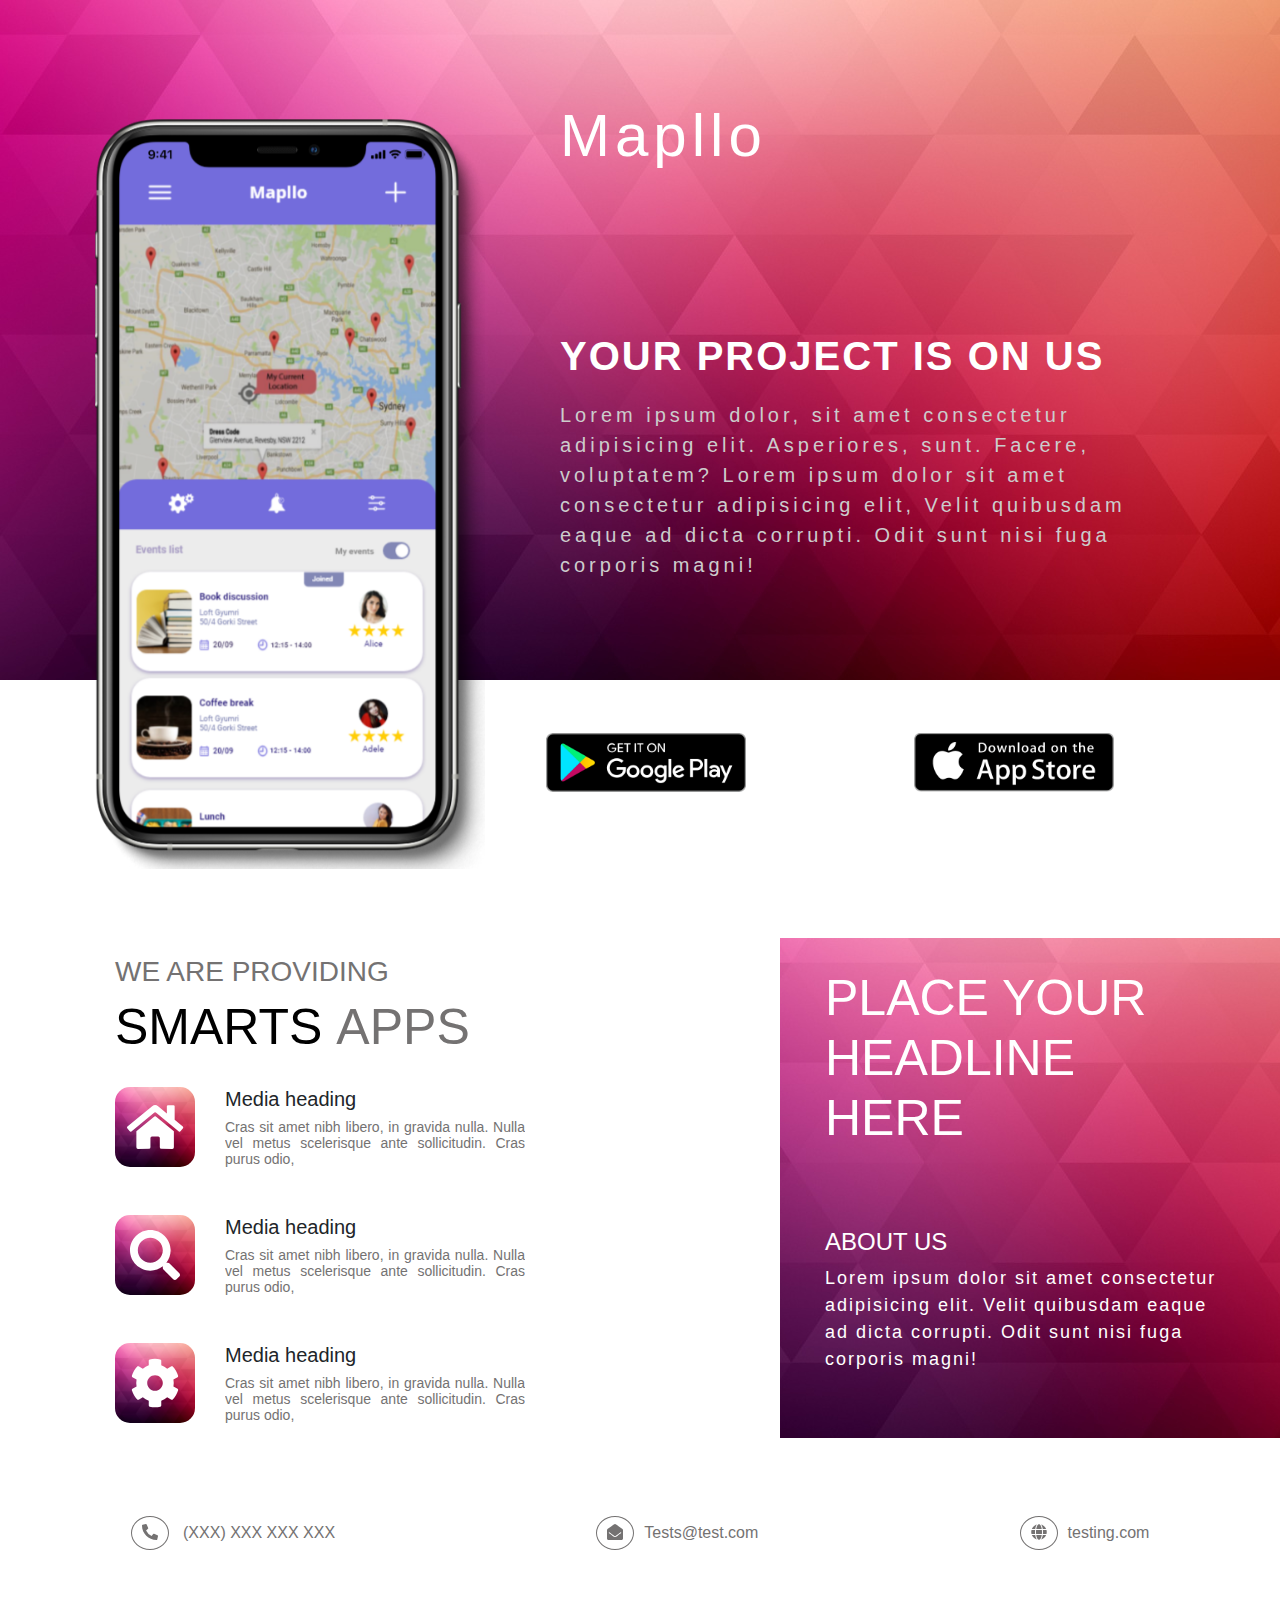
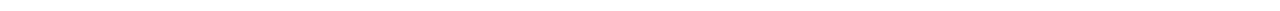
<file: index.html>
<!DOCTYPE html>
<html lang="en">

<head>
    <meta charset="UTF-8">
    <meta name="viewport" content="width=device-width, initial-scale=1.0">
    <meta http-equiv="X-UA-Compatible" content="IE=edge">
	<meta name="description" content="mobile aplication">
	<meta name="keywords" content="mobile aplication, mapllo">
    <title>MapLlo - Mobile Aplication</title>
    <link rel="stylesheet" href="./css/style.css">
    <link rel="stylesheet" href="./css/media.css">
    <link rel="stylesheet" href="./libs/fontawesome-free-5.13.1-web/css/all.css">
    <link rel="stylesheet" href="https://stackpath.bootstrapcdn.com/bootstrap/4.5.2/css/bootstrap.min.css"
        integrity="sha384-JcKb8q3iqJ61gNV9KGb8thSsNjpSL0n8PARn9HuZOnIxN0hoP+VmmDGMN5t9UJ0Z" crossorigin="anonymous">
</head>

<body>
    <header class="header">
        <div class="container">

            <div class="row">
                <div class="col-lg-5 mobile-block col-sm-12 col-12">

                    <img src="./img/Screenshot_2020.png" alt="" class="mobile">
                </div>
                <div class="col-lg-7 col-sm-12 col-12">
                    <h1>Mapllo</h1>
                    <div class="heder-text">
                        <h2>Your project is on us</h2>
                        <p>Lorem ipsum dolor, sit amet consectetur adipisicing elit. Asperiores, sunt. Facere,
                            voluptatem? Lorem ipsum dolor sit amet consectetur adipisicing elit, Velit quibusdam eaque
                            ad dicta
                            corrupti. Odit sunt nisi fuga corporis magni!
                        </p>
                    </div>

                </div>
            </div>
        </div>

    </header>

    <section>
        <div class="header-bottun">
            <a href="#" class="btn"><img src="./img/google.png" alt=""></a>
            <a href="#" class="btn"><img src="./img/app.png" alt=""></a>
        </div>
        <div class="section-content">
            <div class="container">


                <div class="providing">
                    <h6>We are providing</h6>
                    <h2>smarts <span>Apps</span></h2>
                    <div class="providin-blocks">

                        <div class="media">
                            <p class="media-icon"><i class="fas fa-home"></i></p>
                            <div class="media-body">
                                <h5 class="mt-0">Media heading</h5>
                                <p> Cras sit amet nibh libero, in gravida nulla. Nulla vel metus scelerisque
                                    ante sollicitudin. Cras purus odio, </p>
                            </div>
                        </div>

                        <div class="media">
                            <p class="media-icon"><i class="fas fa-search"></i></p>
                            <div class="media-body">
                                <h5 class="mt-0">Media heading</h5>
                                <p> Cras sit amet nibh libero, in gravida nulla. Nulla vel metus scelerisque
                                    ante sollicitudin. Cras purus odio, </p>
                            </div>
                        </div>

                        <div class="media">
                            <p class="media-icon"><i class="fas fa-cog"></i></p>
                            <div class="media-body">
                                <h5 class="mt-0">Media heading</h5>
                                <p> Cras sit amet nibh libero, in gravida nulla. Nulla vel metus scelerisque
                                    ante sollicitudin. Cras purus odio, </p>
                            </div>
                        </div>

                    </div>

                </div>
            </div>
            <aside class="aside">
                <div class="container">

                    <h6>Place your headline here</h6>
                    <h5>about us</h5>
                    <p>Lorem ipsum dolor sit amet consectetur adipisicing elit. Velit quibusdam eaque ad dicta
                        corrupti. Odit sunt nisi fuga corporis magni!</p>
                </div>

            </aside>
        </div>
    </section>
    <div class="contaienr">

        <footer class="footer">
            <p class="number"><span><i class="fas fa-phone-alt"></i></span><a href="#"> (XXX) XXX XXX XXX</a></p>
            <p class="email"><span><i class="fas fa-envelope-open"></i></span><a href="#">Tests@test.com</a></p>
            <p class="web-page"><span><i class="fas fa-globe"></i></span><a href="#">testing.com</a></p>
        </footer>

    </div>

    <script src="https://code.jquery.com/jquery-3.5.1.slim.min.js"
        integrity="sha384-DfXdz2htPH0lsSSs5nCTpuj/zy4C+OGpamoFVy38MVBnE+IbbVYUew+OrCXaRkfj" crossorigin="anonymous">
    </script>
    <script src="https://cdn.jsdelivr.net/npm/popper.js@1.16.1/dist/umd/popper.min.js"
        integrity="sha384-9/reFTGAW83EW2RDu2S0VKaIzap3H66lZH81PoYlFhbGU+6BZp6G7niu735Sk7lN" crossorigin="anonymous">
    </script>
    <script src="https://stackpath.bootstrapcdn.com/bootstrap/4.5.2/js/bootstrap.min.js"
        integrity="sha384-B4gt1jrGC7Jh4AgTPSdUtOBvfO8shuf57BaghqFfPlYxofvL8/KUEfYiJOMMV+rV" crossorigin="anonymous">
    </script>
    <script src="./libs/fontawesome-free-5.13.1-web/js/all.js"></script>
</body>

</html>
</file>
<file: css/style.css>
.header {
    padding-bottom: 60px;
    padding-top: 0px;
    color: white;
    max-height: 700px;
    background: url('../img/colors.jpg') no-repeat, center, center;
    background-size: cover;
}

.header .mobile {
    position: absolute;
    max-width: 400px;
    transform: translateY(100px);
}

.header h1 {
    margin-top: 100px;
    font-size: 60px;
    letter-spacing: 5px;
    margin-bottom: 160px;

}

.header .heder-text {
    margin-top: 40px;
    margin-bottom: 40px;
}

.header .heder-text h2 {
    font-size: 40px;
    font-weight: 600;
    letter-spacing: 2px;
    text-transform: uppercase;
}

.header .heder-text p {
    margin-top: 20px;
    font-size: 20px;
    color: #ccc;
    letter-spacing: 4px;
}

.header-bottun {
    margin-left: auto;
    max-width: 900px;
    display: flex;
    justify-content: space-evenly;
    margin-top: 50px;
    text-align: center;
}

.header-bottun .btn {
    padding: 1px;
    border-radius: 6px;
    border: 2px solid white;

    transition: all .5s;
}

.btn:focus {

    outline: none;
}

.header-bottun .btn:hover {
    border-color: #4D0B93;

}

.header-bottun img {
    max-width: 200px;
}

.main-content {
    margin-top: 80px;
}

.main-content .media h5 {
    text-transform: uppercase;
    font-size: 20px;
    color: black;
    font-weight: 700;
}

.main-content .main-heder h3 {
    font-size: 28px;
    font-weight: 700;
    color: black;
    text-transform: uppercase;
}

.main-content .media .media-body {
    font-size: 16px;
    color: #000;
}

.main-heder {
    max-width: 600px;
    margin-bottom: 40px;
}

.section-content {
    display: flex;
    justify-content: space-between;
}

.aside {
    margin-top: 143px;
    padding: 30px;
    background: url('../img/colors.jpg') no-repeat center center;
    max-width: 500px;
    height: 500px;
    min-width: 500px;
    min-height: 500px;

}

.aside h6 {
    color: white;
    font-size: 50px;
    text-transform: uppercase;
    max-width: 350px;

}

.aside h5 {
    margin-top: 80px;
    font-size: 24px;
    text-transform: uppercase;
    color: white;
}

.aside p {
    font-size: 18px;
    color: white;
    letter-spacing: 2px;
    max-width: 400px;

}

.providing {
    margin-left: 100px;
    max-width: 600px;
    margin-top: 160px;
}

.providing h6 {
    font-size: 28px;
    text-transform: uppercase;
    color: rgb(116, 114, 114);
    font-weight: 200;

}

.providing h2 {
    color: black;
    text-transform: uppercase;
    font-size: 50px;
}

.providing h2 span {
    font-weight: 100;
    color: rgb(116, 114, 114);
}

.providin-blocks {
    margin-top: 30px;
}

.providin-blocks .media-icon {
    background: url('../img/colors.jpg') no-repeat center center;
    background-size: cover;
    height: 80px;
    width: 80px;
    color: white;
    display: flex;
    border-radius: 15px;
    justify-content: center;
    align-items: center;
    margin-right: 30px;
    font-size: 50px;

}

.providin-blocks .media-body p {
    max-width: 300px;
    font-size: 14px;
    color: rgb(116, 114, 114);
    text-align: justify;
    height: 80px;
    overflow: hidden;
    line-height: 16px;
}

.footer {
    margin: 50px 0;
    display: flex;
    justify-content: space-around;
}

.footer p {
    cursor: pointer;
    color: rgb(116, 114, 114);
}

.footer p span {
    border: 1px solid;
    border-radius: 50%;
    margin-right: 10px;
    padding: 7px 10px 8px 10px;

    transition: all .5s;
}

.footer p:hover span {
    color: #4D0B93;
    border-color: #4D0B93;
}

.footer p a {
    color: rgb(116, 114, 114);
}

.footer p a:hover {
    text-decoration: none;
}
</file>
<file: css/media.css>
@media(max-width:1300px) {}

@media(max-width:1200px) {
    .header-bottun {
        max-width: 650px;
    }
}

@media(max-width:1145px) {}

@media(max-width:991px) {
    .mobile-block {
        display: none;
    }

    .heder-text {
        max-width: 800px;
    }

    .header h1 {
        margin-top: 30px;
        margin-bottom: 50px;
    }

    .header-bottun {
        max-width: 100%;
    }

    .section-content {
        flex-direction: column;
    }

    .providing {
        margin-left: 0px;
        max-width: 100%;
        width: 100%;
        margin-top: 60px;
    }

    .providin-blocks .media-body p {
        max-width: 100%;
    }

    .aside {
        min-width: initial;
        margin-top: 43px;
        max-width: 100%;
        height: 400px;
        min-height: 400px;

    }

    .aside h6 {
        max-width: 100%;
    }
}

@media(max-width:767px) {
    .header {
        padding-bottom: 20px;
    }

    .header h1 {
        font-size: 50px;
    }

    .header .heder-text h2 {
        font-size: 30px;
        letter-spacing: 1px;
    }

    .header .heder-text p {
        font-size: 18px;
        letter-spacing: 2px;
    }

    .header-bottun img {
        max-width: 150px;
    }

    .providing h6 {
        font-size: 22px;
    }

    .providing h2 {
        font-size: 40px;
    }

    .providin-blocks .media-icon {
        height: 60px;
        width: 60px;
        font-size: 35px;
    }

    .providin-blocks .media-body p {
        height: 70px;
        overflow: hidden;
    }

    .aside h6 {
        font-size: 38px;
        max-width: 300px;
    }

    .aside h5 {
        margin-top: 40px;
        font-size: 20px;
    }

    .aside p {
        font-size: 14px;
    }

    .aside {

        margin-top: 43px;
        max-width: 100%;
        height: 300px;
        min-height: 300px;

    }

    .footer {
        margin: 25px 0 8px;
        flex-wrap: wrap;
    }

    .footer p {
        font-size: 14px;
    }

}

@media(max-width:576px) {
    .aside {
        margin-top: 10px;
        padding-bottom: 40px;
    }

    .providing {
        margin-top: 30px;
    }

    .header-bottun {
        margin-top: 35px;
    }

    .header h1 {
        letter-spacing: 2px;
        margin: 20px 0 0;
        font-size: 45px;

    }

    .header .heder-text {
        margin-top: 30px;
    }

    .header .heder-text h2 {
        font-size: 20px;
        letter-spacing: 1px;
    }
}

@media(max-width:480px) {
    .footer {
        align-items: center;
        flex-direction: column;
    }

    .footer p {
        margin-top: 10px;
    }

    .aside h6 {
        font-size: 28px;
        max-width: 500px;
    }

    .header .heder-text p {
        font-size: 14px;
        letter-spacing: 1px;
    }

    .aside {
        padding-left: 8px;
        padding-right: 8px;
    }

}
</file>
